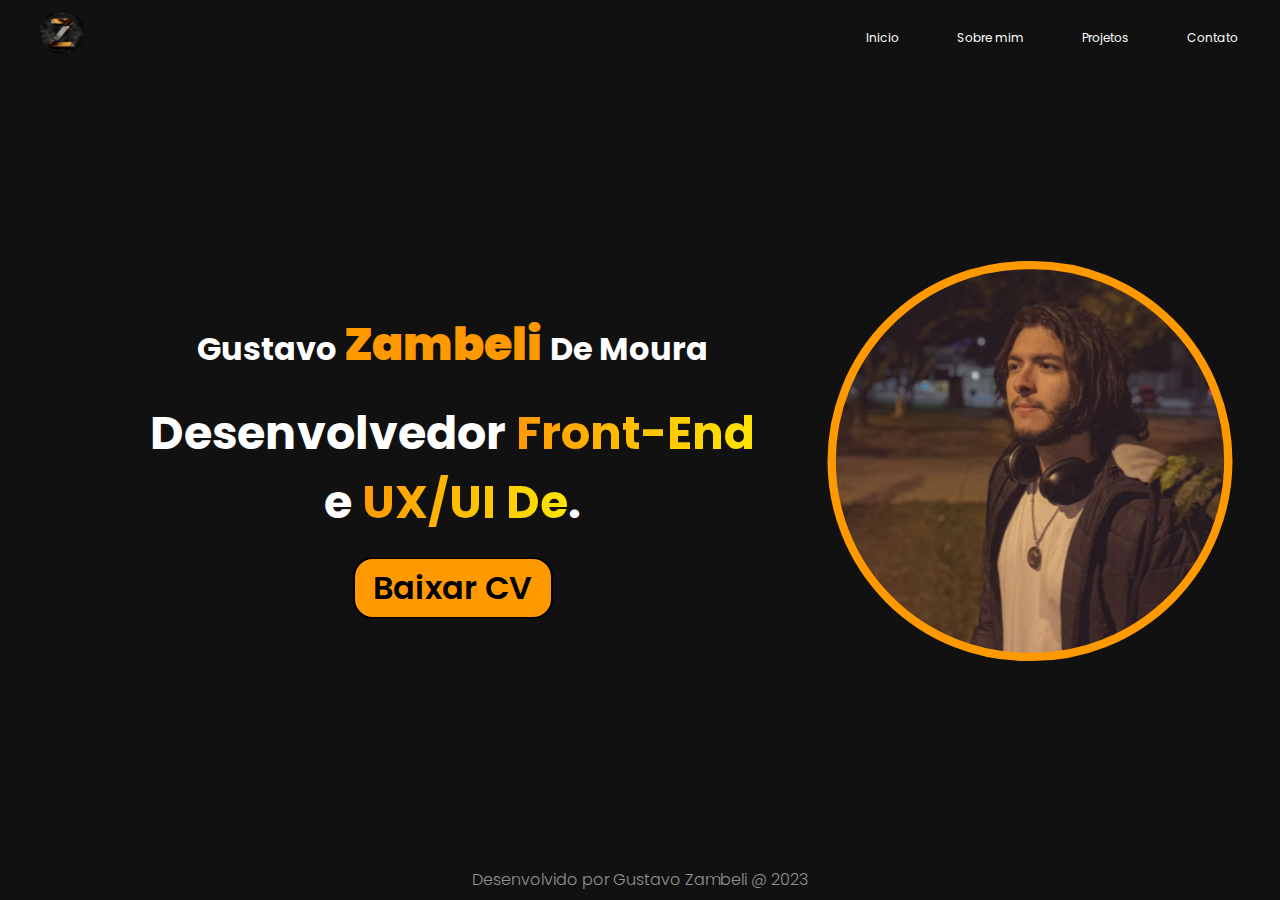
<file: index.html>
<!DOCTYPE html>
<html lang="pt-BR">
<head>
    <meta charset="UTF-8">
    <meta name="viewport" content="width=device-width, initial-scale=1.0">
    <link rel="stylesheet" href="./src/css/reset.css">
    <link rel="stylesheet" href="./src/css/inicio.css">
    <link rel="stylesheet" href="./src/css/headerfooter.css">
    <link rel="shortcut icon" href="./src/img/logo-header.svg" type="image/x-icon">
    <script defer src="./src/js/main.js"></script>
    <title>Zambeli | Portfolio</title>
</head>
<body>
    <header>
        <div>
            <img class="imagem-logo" src="./src/img/logo-header.svg" alt="">
        </div>
        <div>
            <ul class="itens-header">
                <li><a href="./index.html">Inicio</a></li>
                <li><a href="./sobre.html">Sobre mim</a></li>
                <li><a href="./projetos.html">Projetos</a></li>
                <li><a href="./contato.html">Contato</a></li>
            </ul>
        </div>
    </header>
    <main>
        <section class="section-inicio">
        <div class="inicio">
            <div class="inicio-sobre">
                <h2>Gustavo <strong>Zambeli</strong> De Moura</h2>
                <h1>Desenvolvedor <span>Front-End</span> e <span class="animaçao-letra">UX/UI Design</span>.</h1>
                <button class="button-cv">Baixar CV</button>
            </div>
            <div class="inicio-img">
                <img class="imagem-eu-inicio" src="./src/img/imagem-eu-inicio.svg" alt="">
            </div>
        </div>
        </section>
    </main> 
    <footer>
        <p>Desenvolvido por Gustavo Zambeli @ 2023</p>
    </footer>
</body>
</html>
</file>
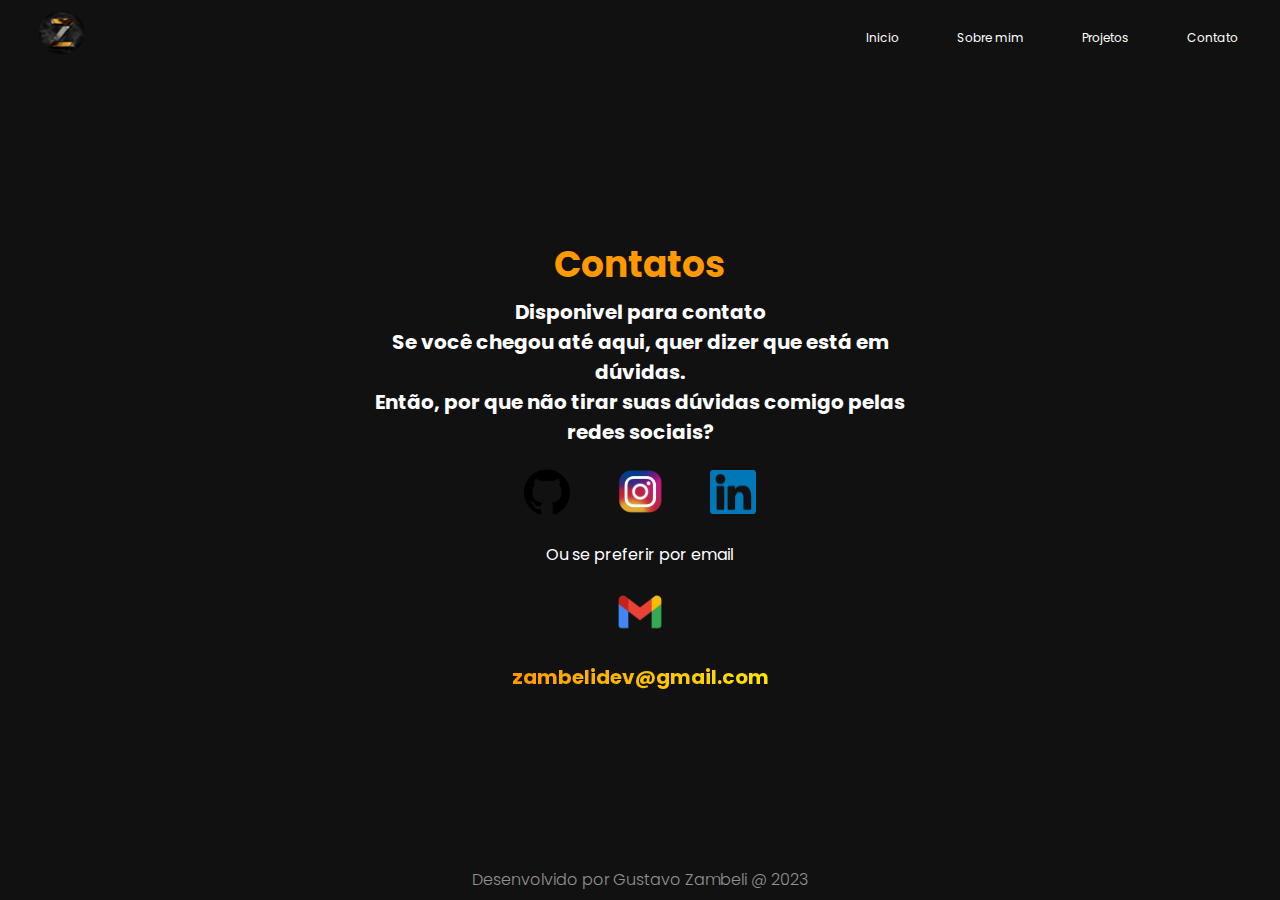
<file: contato.html>
<!DOCTYPE html>
<html lang="pt-BR">
<head>
    <meta charset="UTF-8">
    <meta name="viewport" content="width=device-width, initial-scale=1.0">
    <link rel="stylesheet" href="./src/css/reset.css">
    <link rel="stylesheet" href="./src/css/contato.css">
    <link rel="stylesheet" href="./src/css/headerfooter.css">
    <link rel="shortcut icon" href="./src/img/logo-header.svg" type="image/x-icon">
    <script defer src="./src/js/main.js"></script>
    <title>Zambeli | Portfolio</title>
</head>
<body>
    <header>
        <div>
            <img class="imagem-logo" src="./src/img/logo-header.svg" alt="">
        </div>
        <div>
            <ul class="itens-header">
                <li><a href="./index.html">Inicio</a></li>
                <li><a href="./sobre.html">Sobre mim</a></li>
                <li><a href="./projetos.html">Projetos</a></li>
                <li><a href="./contato.html">Contato</a></li>
            </ul>
        </div>
    </header>
    <main>
        <section class="section-contato">
            <div class="contatos">
                <h1 class="animaçao-letra">Contatos</h1>
                <p class="contatop">Disponivel para contato <br>
                Se você chegou até aqui, quer dizer que está em dúvidas. <br>
                 Então, por que não tirar suas dúvidas comigo pelas redes sociais?
                </p>

                <div class="logo-contato">
                <a target="_blank" href="https://github.com/Zambeli"><img class="logo-linke" src="./src/img/github.png" alt=""></a>
                <a target="_blank" href="https://www.instagram.com/guustavozm/"><img class="logo" src="./src/img/insta 1.svg" alt=""></a>
                <a target="_blank" href="https://www.linkedin.com/in/gustavo-zambeli-1163b6265/"><img class="logo-linke" src="./src/img/linkedin 1.svg" alt=""></a>
                </div>

                <p>Ou se preferir por email</p>
                <a href="mailto:zambelidev@gmail.com"><img class="logo" src="./src/img/gmail 1.svg" alt=""></a>

                <p class="cor contatop">zambelidev@gmail.com</p>
            </div>

        </section>
    </main> 
    <footer>
        <p>Desenvolvido por Gustavo Zambeli @ 2023</p>
    </footer>
</body>
</html>
</file>
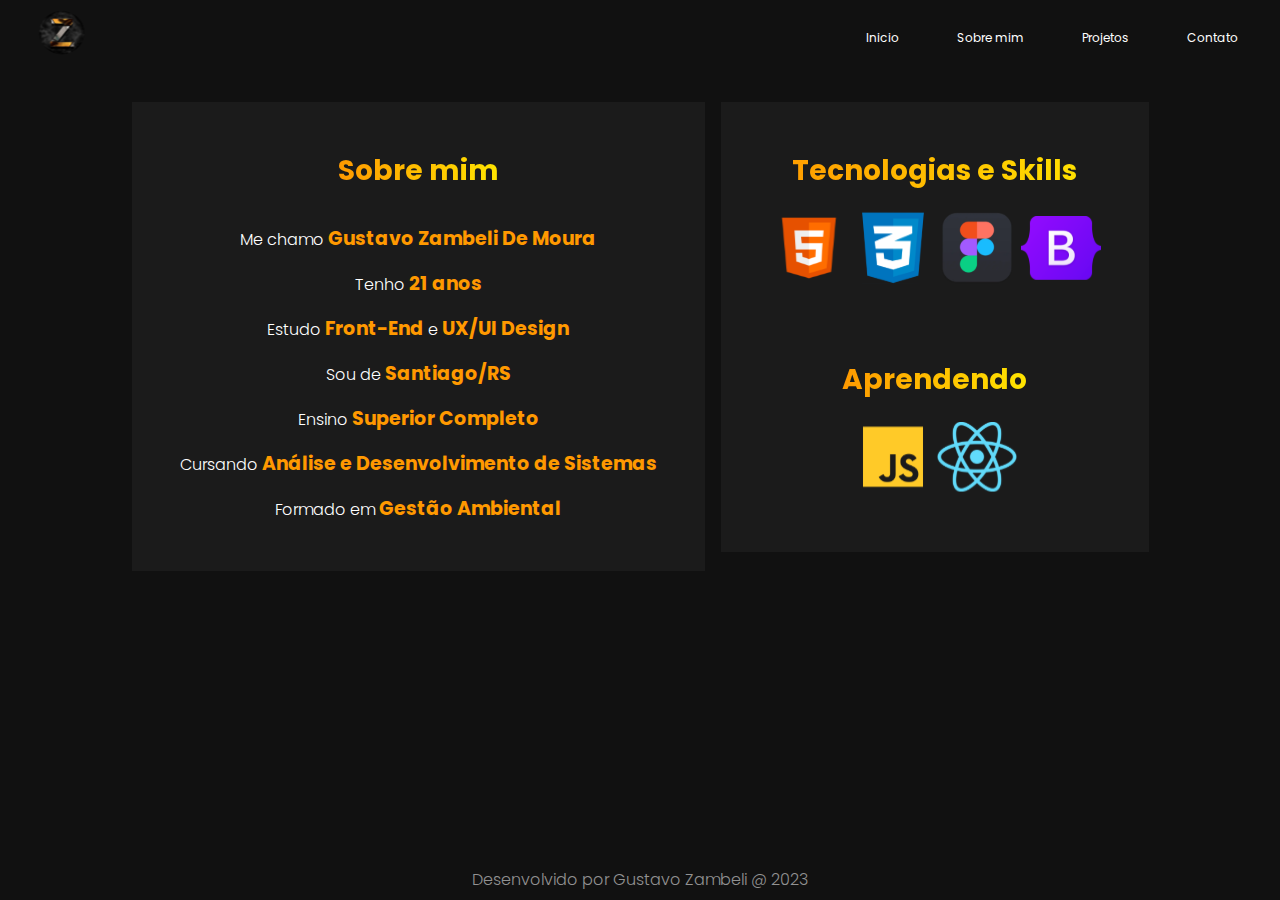
<file: sobre.html>
<!DOCTYPE html>
<html lang="pt-BR">
<head>
    <meta charset="UTF-8">
    <meta name="viewport" content="width=device-width, initial-scale=1.0">
    <link rel="stylesheet" href="./src/css/reset.css">
    <link rel="stylesheet" href="./src/css/sobre.css">
    <link rel="stylesheet" href="./src/css/headerfooter.css">
    <link rel="shortcut icon" href="./src/img/logo-header.svg" type="image/x-icon">
    <script defer src="./src/js/main.js"></script>
    <title>Zambeli | Portfolio</title>
</head>
<body>
    <header>
        <div>
            <img class="imagem-logo" src="./src/img/logo-header.svg" alt="">
        </div>
        <div>
            <ul class="itens-header">
                <li><a href="./index.html">Inicio</a></li>
                <li><a href="./sobre.html">Sobre mim</a></li>
                <li><a href="./projetos.html">Projetos</a></li>
                <li><a href="./contato.html">Contato</a></li>
            </ul>
        </div>
    </header>
    <main>
        <section class="section-sobre">
            <div class="sobre-mim fundo">
                <h2>Sobre mim</h1>
                <p>Me chamo <span>Gustavo Zambeli De Moura</span></p>
                <p>Tenho <span>21 anos</span></p>
                <p>Estudo <span>Front-End</span> e <span>UX/UI Design</span></p>
                <p>Sou de <span>Santiago/RS</span></p>
                <p>Ensino <span>Superior Completo</span></p>
                <p>Cursando <span>Análise e Desenvolvimento de Sistemas</span></p>
                <p>Formado em <span>Gestão Ambiental</span></p>
            </div>
            <div class="tecnologias fundo">
                <div>
                    <h2>Tecnologias e Skills</h2>
                    <img class="logo" src="./src/img/html 1.svg" alt="">
                    <img class="logo" src="./src/img/css 1.svg" alt="">
                    <img class="logo" src="./src/img/figma 1.svg" alt="">
                    <img class="logo" src="./src/img/Bootstrap 1.svg" alt="">
                </div>
                <div>
                    <h2>Aprendendo</h2>
                    <img class="logo" src="./src/img/js 1.svg" alt="">
                    <img class="logo" src="./src/img/react 1.svg" alt="">
                </div>
            </div>
        </section>
    </main> 
    <footer>
        <p>Desenvolvido por Gustavo Zambeli @ 2023</p>
    </footer>
</body>
</html>
</file>
<file: src/css/inicio.css>
.section-inicio {
    width: 100%;
    height: 100%;
}

.inicio {
    display: flex;
    align-items: center;
    justify-content: center;
    width: 100%;
    height: 100%;
    text-align: center;
    gap: 19px;
}

.inicio-sobre {
    display: flex;
    flex-direction: column;
    text-wrap: wrap;
    padding: 0 0 0 9rem;
    gap: 20px;
    align-items: center;
}

.imagem-eu-inicio {
    animation: flutuar 3s infinite ease-in-out;
}

.button-cv {
    border-radius: 20px;
    border: 2px solid #000;
    background: var(--Amarelo, #F90);
    font-weight: 600;
    font-size: 32px;
    padding: 5px 15px;
    cursor: pointer;
    width: 200px;
}

h1 {
    font-size: 46px;
}

h2 {
    font-size: 32px;
}

strong {
    font-size: 46px;
    color: #f90;
}

span {
    background: linear-gradient(90deg, #F90 0%, #FFE500 100%); /* Substitua as cores conforme necessário */
    -webkit-background-clip: text;
    background-clip: text;
    color: transparent;
}

@keyframes flutuar {
    0%, 100% {
      transform: translateY(0);
    }
    50% {
      transform: translateY(-15px);
    }
  }

  @media screen and (max-width: 1400px) {

    .imagem-eu-inicio {
        width: 500px;
        height: 400px;
    }

  }



  @media screen and (max-width: 1200px) {

    .inicio {
        flex-direction: column-reverse;
        padding: 0 1rem 0 1rem;
        gap: 2rem;
        padding-top: 1rem;
    }

    .inicio-sobre {
        padding: 0;
        padding-bottom: 0;
    }

    .imagem-eu-inicio {
        width: 300px;
        height: 300px;
    }

    h1 {
        font-size: 30px;
    }
    
    h2 {
        font-size: 24px;
    }

    strong {
        font-size: 32px;
        color: #f90;
    }

    .button-cv {
        font-size: 18px;
    }

    @keyframes flutuar {
        0%, 100% {
          transform: translateY(0);
        }
        50% {
          transform: translateY(-10px);
        }
      }
    
  }

  @media screen and (max-width: 650px) {

    .inicio {
        padding: 0 1rem 0 1rem;
        gap: 1rem;
        padding-top: 0;
    }

    .imagem-eu-inicio {
        width: 200px;
        height: 200px;
    }

    h1 {
        font-size: 24px;
    }
    
    h2 {
        font-size: 18px;
    }

  }
</file>
<file: src/css/headerfooter.css>
header {
    display: flex;
    align-items: center;
    text-align: center;
    justify-content: space-between;
    width: 100%;
    max-width: 1280px;
    margin: 0 auto;
}

.itens-header {
    display: flex;
    align-items: center;
    justify-content: center;
    gap: 38px;
    text-decoration: none;
}

.imagem-logo {
    width: 80px;
    height: 80px;
}

footer {
    justify-content: center;
    align-items: center;
    text-align: center;
    width: 100%;
    color: #929292;
    padding: 8px;
    font-weight: 300;
}

.itens-header li a:hover {
    background-color: white;
    border-radius: 16px;
    color: black;
}

a {
    color: white;
    text-decoration: none;
    padding: 8px;
}

@media screen and (max-width: 1400px) {

    header {
        padding: 0.2rem 2rem 0 2rem;
    }

    .imagem-logo {
        width: 60px;
        height: 60px;
    }

    
    a {
        padding: 10px;
        font-size: 12px;
    }


}

@media screen and (max-width: 650px) {

    .itens-header {
        display: flex;
        padding: 0.5rem 0rem;
        align-items: center;
        justify-content: space-around;
        width: 100%;
        text-align: center;
        gap: 10px;
    }

    .imagem-logo {
        display: none;
    }



}

@media screen and (max-width: 370px) {

    .itens-header {
        gap: 2px;
    }

}
</file>
<file: src/css/contato.css>
h1 {
    color: #ff9900;
    font-size: 46px;
}

.cor {
    background: linear-gradient(90deg, #F90 0%, #FFE500 100%); /* Substitua as cores conforme necessário */
    -webkit-background-clip: text;
    background-clip: text;
    color: transparent;
}

.contatop {
    font-size: 24px;
    font-weight: 700;
    text-wrap: wrap;
}

.section-contato {
    display: flex;
    flex-direction: column;
    align-items: center;
    justify-content: center;
    text-align: center;
}

.contatos {
    display: flex;
    flex-direction: column;
    gap: 1rem;
    align-items: center;
    padding: 0 2rem 0 2rem;
    max-width: 602px;
}

.logo-contato {
    display: flex;
    align-items: center;
    justify-content: center;
    gap: 20px;
}

.logo {
    width: 85px;
    height: 85px;

}

.logo-linke {
    width: 62px;
}

.animaçao-letra {
    animation: aparecerContato 1s ease-in-out;
}


@keyframes aparecerContato {
    from {
      opacity: 0;
    }
  }

  
  @media screen and (max-width: 1400px) {

    .contatos {
        gap: 5px;
    }

    .contatop {
        font-size: 20px;
    }

    h1 {
        font-size: 36px;
    }


    .logo {
        width: 60px;
        height: 60px;
    
    }

    .logo-linke {
        width: 46px;
    }
    

  }


@media screen and (max-width: 650px) {

    h1 {
        font-size: 24px;
    }

}
</file>
<file: src/css/sobre.css>
main {
    align-items: flex-start;
    justify-content: center;
}

.section-sobre {
    display: flex;
    height: 100%;
    gap: 1rem;
    align-items: flex-start;
    justify-content: center;
    padding: 2rem;
}

.fundo {
    background: rgba(217, 217, 217, 0.05);
}

.sobre-mim {
    display: flex;
    flex-direction: column;
    text-align: center;
    gap: 1rem;
    padding: 3rem;
    align-items: center;
    animation: queda 1s ease-out;
}

h2 {
    background: linear-gradient(90deg, #F90 0%, #FFE500 100%);
    -webkit-background-clip: text;
    background-clip: text;
    color: transparent;
    padding-bottom: 2rem;
    font-size: 46px;
}

p {
    font-size: 16px;
    font-weight: 300;
}

span {
    color:  #F90;
    font-size: 19px;
    font-weight: 700;
}

.tecnologias {
    display: flex;
    flex-direction: column;
    text-align: center;
    align-items: center;
    padding: 1rem;
    animation: queda 2s ease-out;
}

.tecnologias div {
    padding: 2rem;
}

.logo {
    width: 100px;
    height: 100px;
    animation: aparecer 3s ease-in-out;
}

@keyframes queda {
    0% {
      transform: translateY(-100%);
    }
    100% {
      transform: translateY(0);
    }
  }

  @keyframes aparecer {
    from {
      opacity: 0;
    }
  }

@media screen and (max-width: 1400px) {

    h2 {
        padding-bottom: 1rem;
        font-size: 28px;
    }

    .logo {
        width: 80px;
        height: 80px;
    }

}

@media screen and (max-width: 950px) {

    
.section-sobre {
    display: flex;
    flex-direction: column;
}

    h2 {
        font-size: 24px;
    }

    p {
        font-size: 16px;
        font-weight: 400;
    }
    
    span {
        color:  #F90;
        font-size: 16px;
        font-weight: 700;
    }

    .logo {
        width: 50px;
        height: 50px;
        animation: none;
    }

    .tecnologias {
        padding: 3rem;
        gap: 1rem;
        animation: none;
    }

    .sobre-mim {
        animation: none;
    }

}

@media screen and (max-width: 500px) {
    .tecnologias {
        padding: 1rem;
        gap: 0;
    }

    .sobre-mim {
        padding: 1rem;
    }
}
</file>
